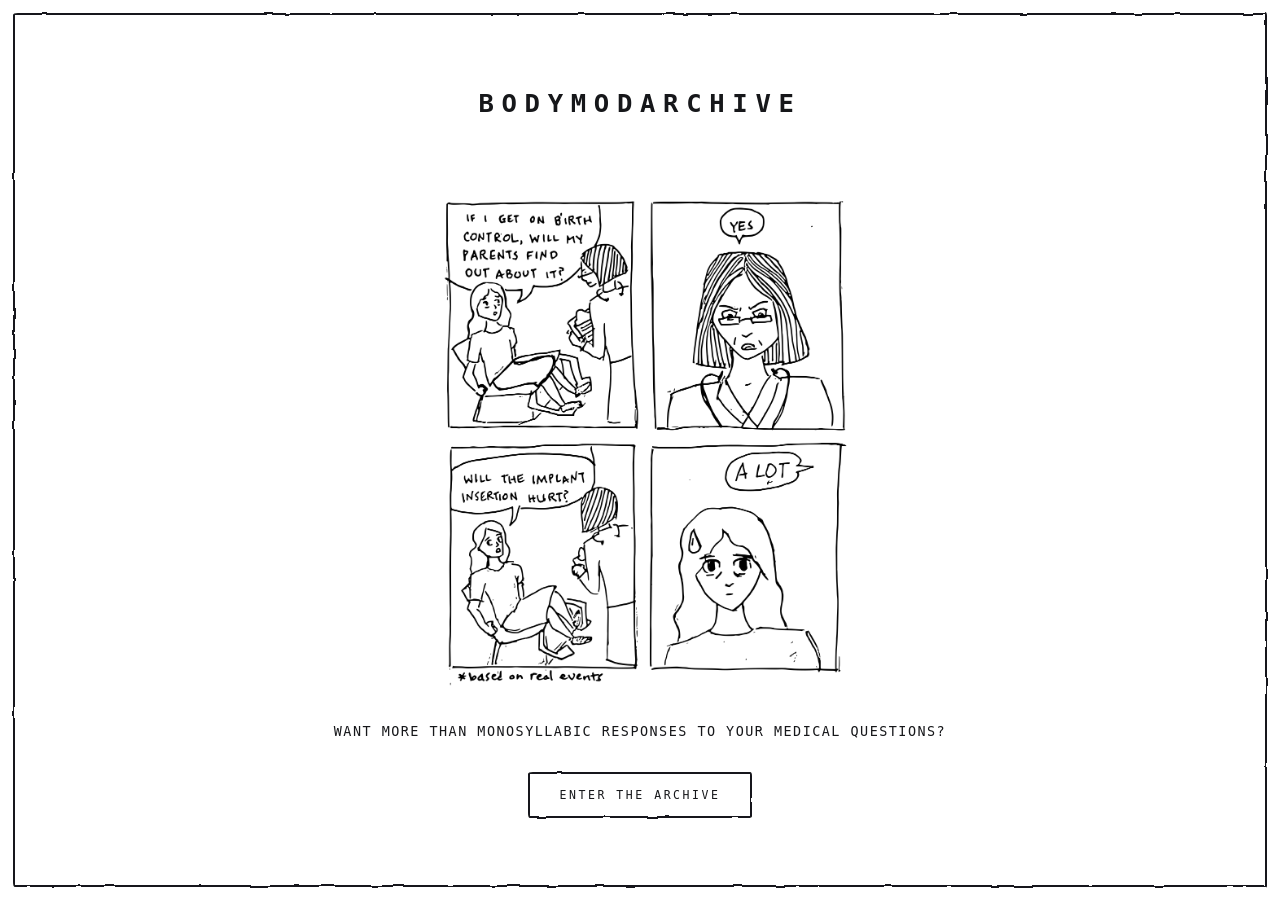
<file: index.html>
<!DOCTYPE html>
<html lang="en">
<head>
<meta charset="utf-8">
<meta name="viewport" content="width=device-width, initial-scale=1">
<title>bodymodarchive</title>
<meta name="description" content="An online literary magazine collecting poetry, fiction, essays, comics and visual art about the medically modified body.">
<link rel="icon" href="assets/favicon.png" type="image/png">
<link rel="stylesheet" href="css/style.css">
</head>
<body>
<div class="page-scroll">

<main class="landing">

  <h1 class="wordmark-lg">bodymodarchive</h1>

  <!-- landing-comic.png is cropped to the four panels; the caption and button
       that were drawn beneath them are now real elements below.
       landing-comic-full.png keeps the original, uncropped art. -->
  <figure class="comic">
    <img src="assets/landing-comic.png"
         alt="Four-panel comic. A patient sitting on an exam table asks a masked clinician, &quot;If I get on birth control, will my parents find out about it?&quot; The clinician answers, &quot;Yes.&quot; The patient then asks, &quot;Will the implant insertion hurt?&quot; The clinician answers, &quot;A lot.&quot; The patient looks stricken. A footnote reads &quot;based on real events.&quot;">
  </figure>

  <p class="cover-question">Want more than monosyllabic responses to your medical questions?</p>

  <a class="enter" href="packages.html">Enter the archive</a>

</main>


</div>

<script src="js/wobble.js"></script>
</body>
</html>
</file>
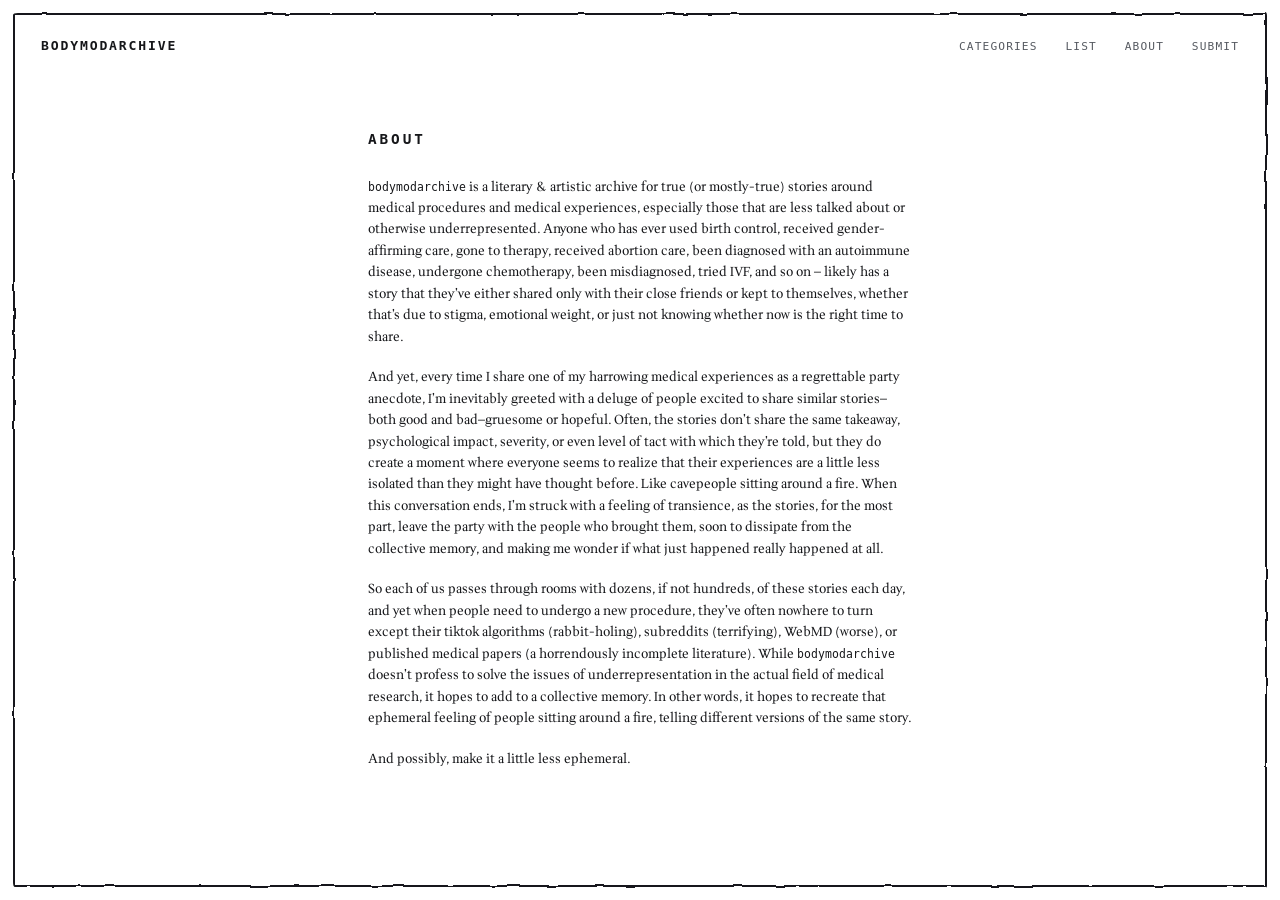
<file: about.html>
<!DOCTYPE html>
<html lang="en">
<head>
<meta charset="utf-8">
<meta name="viewport" content="width=device-width, initial-scale=1">
<title>About · bodymodarchive</title>
<link rel="icon" href="assets/favicon.png" type="image/png">
<link rel="stylesheet" href="css/style.css">
</head>
<body>
<div class="page-scroll">

<header class="masthead">
  <a class="wordmark" href="index.html">bodymodarchive</a>
  <nav>
    <a href="packages.html">Categories</a>
    <a href="archive.html">List</a>
    <a href="about.html">About</a>
    <a href="submit.html">Submit</a>
  </nav>
</header>

<div class="wrap">
  <article class="piece-view page-prose">
    <h1>About</h1>
    <div class="body">
      <p><span class="mono-inline">bodymodarchive</span> is a literary &amp; artistic archive for true (or mostly-true) stories around medical procedures and medical experiences, especially those that are less talked about or otherwise underrepresented. Anyone who has ever used birth control, received gender-affirming care, gone to therapy, received abortion care, been diagnosed with an autoimmune disease, undergone chemotherapy, been misdiagnosed, tried IVF, and so on — likely has a story that they’ve either shared only with their close friends or kept to themselves, whether that’s due to stigma, emotional weight, or just not knowing whether now is the right time to share.</p>
      <p>And yet, every time I share one of my harrowing medical experiences as a regrettable party anecdote, I’m inevitably greeted with a deluge of people excited to share similar stories—both good and bad—gruesome or hopeful. Often, the stories don’t share the same takeaway, psychological impact, severity, or even level of tact with which they’re told, but they do create a moment where everyone seems to realize that their experiences are a little less isolated than they might have thought before. Like cavepeople sitting around a fire. When this conversation ends, I’m struck with a feeling of transience, as the stories, for the most part, leave the party with the people who brought them, soon to dissipate from the collective memory, and making me wonder if what just happened really happened at all.</p>
      <p>So each of us passes through rooms with dozens, if not hundreds, of these stories each day, and yet when people need to undergo a new procedure, they’ve often nowhere to turn except their tiktok algorithms (rabbit-holing), subreddits (terrifying), WebMD (worse), or published medical papers (a horrendously incomplete literature). While <span class="mono-inline">bodymodarchive</span> doesn’t profess to solve the issues of underrepresentation in the actual field of medical research, it hopes to add to a collective memory. In other words, it hopes to recreate that ephemeral feeling of people sitting around a fire, telling different versions of the same story.</p>
      <p>And possibly, make it a little less ephemeral.</p>
    </div>
  </article>
</div>

</div>

<script src="js/wobble.js"></script>
</body>
</html>
</file>
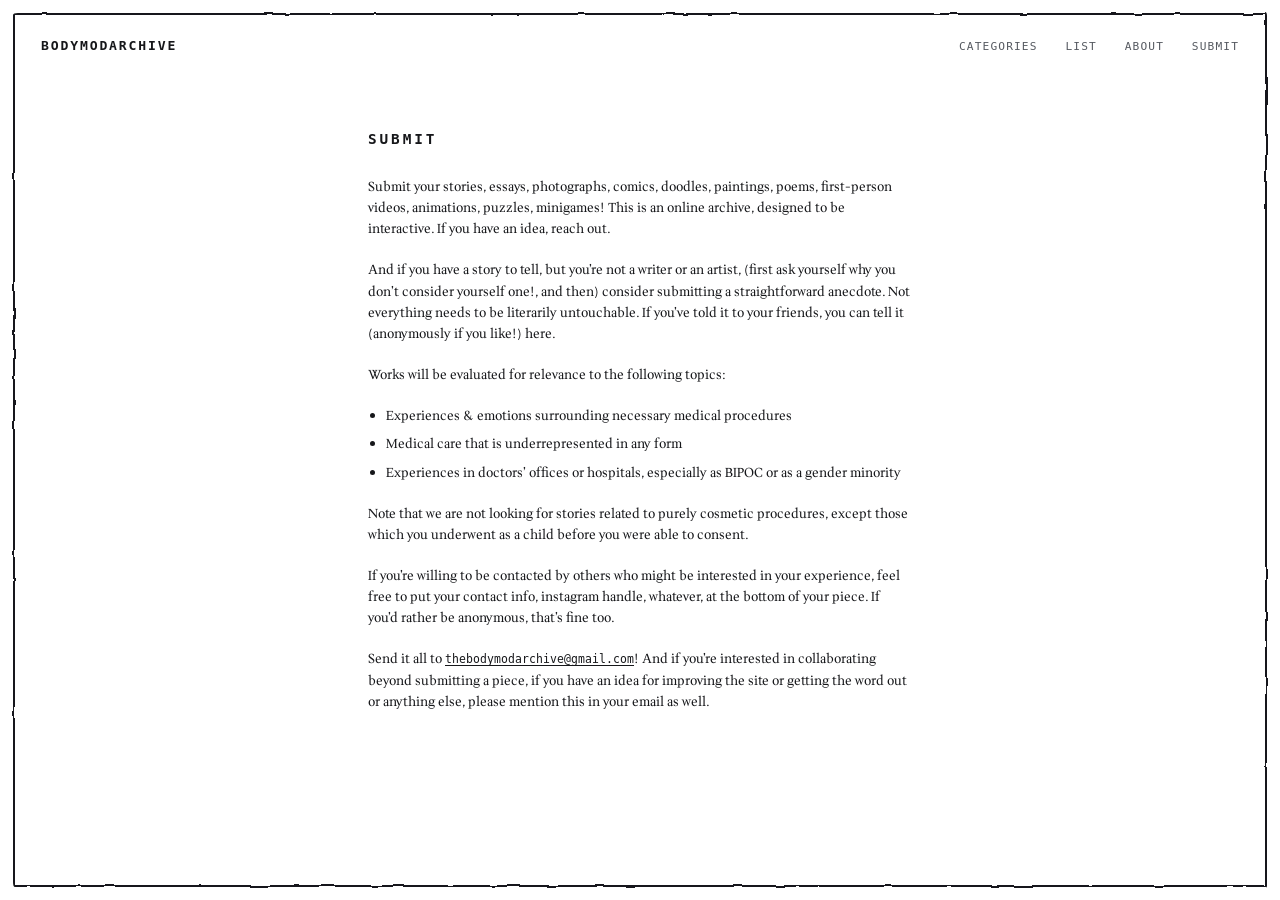
<file: submit.html>
<!DOCTYPE html>
<html lang="en">
<head>
<meta charset="utf-8">
<meta name="viewport" content="width=device-width, initial-scale=1">
<title>Submit · bodymodarchive</title>
<link rel="icon" href="assets/favicon.png" type="image/png">
<link rel="stylesheet" href="css/style.css">
</head>
<body>
<div class="page-scroll">

<header class="masthead">
  <a class="wordmark" href="index.html">bodymodarchive</a>
  <nav>
    <a href="packages.html">Categories</a>
    <a href="archive.html">List</a>
    <a href="about.html">About</a>
    <a href="submit.html">Submit</a>
  </nav>
</header>

<div class="wrap">
  <article class="piece-view page-prose">
    <h1>Submit</h1>
    <div class="body">
      <p>Submit your stories, essays, photographs, comics, doodles, paintings, poems, first-person videos, animations, puzzles, minigames! This is an online archive, designed to be interactive. If you have an idea, reach out.</p>
      <p>And if you have a story to tell, but you’re not a writer or an artist, (first ask yourself why you don’t consider yourself one!, and then) consider submitting a straightforward anecdote. Not everything needs to be literarily untouchable. If you’ve told it to your friends, you can tell it (anonymously if you like!) here.</p>
      <p>Works will be evaluated for relevance to the following topics:</p>
      <ul>
        <li>Experiences &amp; emotions surrounding necessary medical procedures</li>
        <li>Medical care that is underrepresented in any form</li>
        <li>Experiences in doctors’ offices or hospitals, especially as BIPOC or as a gender minority</li>
      </ul>
      <p>Note that we are not looking for stories related to purely cosmetic procedures, except those which you underwent as a child before you were able to consent.</p>
      <p>If you’re willing to be contacted by others who might be interested in your experience, feel free to put your contact info, instagram handle, whatever, at the bottom of your piece. If you’d rather be anonymous, that’s fine too.</p>
      <p>Send it all to <a class="mono-inline" href="mailto:thebodymodarchive@gmail.com">thebodymodarchive@gmail.com</a>! And if you’re interested in collaborating beyond submitting a piece, if you have an idea for improving the site or getting the word out or anything else, please mention this in your email as well.</p>
    </div>
  </article>
</div>

</div>

<script src="js/wobble.js"></script>
</body>
</html>
</file>
<file: css/style.css>
/* bodymodarchive — clinical archive aesthetic
   paper + ink + one accent. mono for the chart, serif for the reading. */

/* Wittgenstein — SIL Open Font Licence (see assets/fonts/Wittgenstein-OFL.txt).
   True italic, not a synthesised slant: poems and prose lean on it. */
@font-face {
  font-family: "Wittgenstein";
  src: url("../assets/fonts/Wittgenstein-VariableFont_wght.ttf") format("truetype");
  font-weight: 400 900;
  font-style: normal;
  font-display: swap;
}

@font-face {
  font-family: "Wittgenstein";
  src: url("../assets/fonts/Wittgenstein-Italic-VariableFont_wght.ttf") format("truetype");
  font-weight: 400 900;
  font-style: italic;
  font-display: swap;
}

:root {
  --paper: #ffffff;
  --paper-2: #f2f3f5;
  --ink: #16171a;
  --ink-soft: #565a61;
  --ink-faint: #94989f;
  --rule: #d5d7db;
  --accent: #1c3a6e;      /* ink blue */
  --mono: "SFMono-Regular", "SF Mono", Menlo, Consolas, monospace;
  --serif: "Wittgenstein", "Iowan Old Style", Palatino, Georgia, serif;
  --measure: 34rem;
}

@media (prefers-color-scheme: dark) {
  :root {
    --paper: #16161a;
    --paper-2: #1e1e23;
    --ink: #e9eaec;
    --ink-soft: #a0a4ac;
    --ink-faint: #676b73;
    --rule: #33343a;
    /* Lifted well above the light-mode blue — #1c3a6e on a dark ground is
       nearly invisible. */
    --accent: #7ea6e8;
  }
}

* { box-sizing: border-box; }

/* Holds the #wobble filter definition; never rendered itself. */
.svg-defs { position: absolute; width: 0; height: 0; overflow: hidden; }

/* Drawn border framing the whole viewport — same weight, radius and
   turbulence as the cover button, so it reads as the same pen.
   pointer-events:none so it never swallows a click.

   Deliberately fixed, so it stays sized to the window as you scroll. The
   cost is that content passes under its bottom line mid-scroll; anchoring it
   to the document instead would avoid that, but then the frame no longer
   tracks the window. */
.page-frame {
  position: fixed;
  inset: 13px;
  z-index: 100;
  pointer-events: none;
  border: 2.2px solid var(--ink);
  border-radius: 5px 2px 4px 2px / 2px 4px 2px 5px;
  filter: url("#frame");
}

/* Below this the inset frame costs more width than it's worth. Narrow screens
   also keep native document scrolling — an inner scroller loses the address
   bar hiding and the overscroll bounce phones expect. */
@media (max-width: 48rem) {
  .page-frame { display: none; }
}

/* Wherever the frame shows, the page scrolls inside it rather than under it.
   The document itself is locked and .page-scroll becomes the scrollport,
   sized just inside the drawn line — so a piece is clipped at the border
   instead of having the border drawn across it. The 17px inset is the
   frame's 13px offset plus its 2.2px stroke, plus a hair of margin so the
   filter's wobble can't swing the line over the clipped edge. */
@media (min-width: 48.0625rem) {
  html,
  body {
    height: 100%;
    overflow: hidden;
  }

  .page-scroll {
    position: fixed;
    inset: 17px;
    overflow-y: auto;
    overflow-x: hidden;
  }

  /* The cover fills the scrollport, not the raw viewport — 100vh here would
     overshoot by the inset and leave the cover scrolling by ~34px. Scoped via
     .page-scroll so it outranks the .landing rule defined further down. */
  .page-scroll .landing { min-height: 100%; }
}


body {
  margin: 0;
  background: var(--paper);
  color: var(--ink);
  font-family: var(--serif);
  font-size: 17px;
  line-height: 1.65;
  -webkit-font-smoothing: antialiased;
}

a { color: inherit; }

/* ---------- chrome ---------- */

.masthead {
  display: flex;
  align-items: baseline;
  justify-content: space-between;
  gap: 1rem;
  flex-wrap: wrap;
  padding: 1.1rem 1.5rem;
}

.masthead .wordmark {
  font-family: var(--mono);
  font-size: 0.82rem;
  letter-spacing: 0.14em;
  text-transform: uppercase;
  text-decoration: none;
  font-weight: 600;
  transition: color 0.15s;
}

/* The wordmark is the way back to the cover, so it gets the same hover as the
   nav links rather than looking inert. */
.masthead .wordmark:hover { color: var(--accent); }

.masthead nav {
  font-family: var(--mono);
  font-size: 0.7rem;
  letter-spacing: 0.1em;
  text-transform: uppercase;
  color: var(--ink-soft);
}

.masthead nav a { text-decoration: none; margin-left: 1.25rem; transition: color 0.15s; }
.masthead nav a:hover { color: var(--accent); }

.wrap {
  max-width: 62rem;
  margin: 0 auto;
  padding: 0 1.5rem;
}

.label {
  font-family: var(--mono);
  font-size: 0.65rem;
  letter-spacing: 0.16em;
  text-transform: uppercase;
  color: var(--ink-faint);
}

/* Screen-reader-only. Used for the filter result count, which is announced on
   change but no longer shown. */
.visually-hidden {
  position: absolute;
  width: 1px;
  height: 1px;
  margin: -1px;
  padding: 0;
  overflow: hidden;
  clip: rect(0 0 0 0);
  clip-path: inset(50%);
  white-space: nowrap;
  border: 0;
}

/* ---------- landing ---------- */

.landing {
  min-height: 100vh;
  display: flex;
  flex-direction: column;
  align-items: center;
  /* "safe" keeps the wordmark reachable instead of overflowing off the top
     when the comic is taller than the viewport. */
  justify-content: safe center;
  gap: 1.75rem;
  padding: 2.5rem 1.5rem;
  text-align: center;
}

.wordmark-lg {
  font-family: var(--mono);
  font-size: clamp(1.1rem, 4vw, 1.6rem);
  letter-spacing: 0.3em;
  text-transform: uppercase;
  font-weight: 600;
  margin: 0;
}

/* The comic is black line art on white. multiply drops the white out against
   the paper; in dark mode we invert to white-on-black and screen it instead. */
.comic {
  position: relative;
  display: inline-block;
  margin: 0;
  line-height: 0;
}

.comic img {
  display: block;
  width: auto;
  max-width: 100%;
  max-height: 60vh;
  mix-blend-mode: multiply;
}

@media (prefers-color-scheme: dark) {
  .comic img {
    filter: invert(1);
    mix-blend-mode: screen;
  }
}

/* Stands in for the caption box that used to be drawn under the comic.
   Boxed and lettered like .enter so the two read as a pair. */
.cover-question {
  margin: 0;
  /* The line needs ~44rem to sit on one row at the clamped desktop size; 46
     leaves headroom for a slightly longer edit. Narrow screens shrink the
     font first and only wrap once there's genuinely no room. */
  max-width: 46rem;
  font-family: var(--mono);
  font-size: clamp(0.7rem, 1.6vw, 0.84rem);
  letter-spacing: 0.11em;
  line-height: 1.8;
  text-transform: uppercase;
}


.enter {
  position: relative;
  z-index: 0;
  display: inline-block;
  font-family: var(--mono);
  font-size: 0.72rem;
  letter-spacing: 0.22em;
  text-transform: uppercase;
  text-decoration: none;
  padding: 0.85rem 2rem;
  color: var(--ink);
}

/* The box is drawn on a pseudo-element so the turbulence filter warps only the
   rule, not the lettering. The lopsided border-radius does the rough shaping;
   #wobble (defined in index.html) adds the shake. Without filter support the
   radius alone still reads as hand-drawn rather than broken. */
.enter::before {
  content: "";
  position: absolute;
  inset: 0;
  z-index: -1;
  border: 2.2px solid var(--ink);
  border-radius: 5px 2px 4px 2px / 2px 4px 2px 5px;
  filter: url("#wobble");
}

/* Hover does nothing but "boil" the outline — swapping between the three seeds
   so the box looks redrawn. steps(1) makes each frame snap rather than tween;
   a smooth morph would read as melting rubber instead of a drawn line.
   Duration is the whole 3-frame cycle, so 0.9s is 3 redraws a second: shorten
   it to make the line jitter harder, lengthen it for a lazier shift. */
.enter:hover::before {
  animation: boil 0.9s steps(1) infinite;
}

/* Each frame changes three things at once — the noise field, a hair of
   rotation, and the line weight. One property alone is too easy to miss; a
   redrawn line lands in a slightly different place at a slightly different
   pressure, and it's the combination that reads as "drawn again". */
@keyframes boil {
  0% {
    filter: url("#boil1");
    transform: rotate(-0.5deg);
    border-width: 2.2px;
  }
  33% {
    filter: url("#boil2");
    transform: rotate(0.6deg);
    border-width: 2.7px;
  }
  66% {
    filter: url("#boil3");
    transform: rotate(-0.2deg);
    border-width: 2px;
  }
  100% {
    filter: url("#boil1");
    transform: rotate(-0.5deg);
    border-width: 2.2px;
  }
}

/* Anything that flickers needs an opt-out; the static rough edge remains. */
@media (prefers-reduced-motion: reduce) {
  .enter:hover::before { animation: none; }
}

@media (max-width: 34rem) {
  .comic img { max-height: none; }
}

/* ---------- packages ---------- */

.packages {
  list-style: none;
  margin: 0;
  padding: 4.5rem 0 4rem;
  display: grid;
  grid-template-columns: repeat(3, 1fr);
  gap: 2.5rem 2rem;
}

.package {
  display: block;
  text-decoration: none;
  text-align: center;
  color: inherit;
}

/* Fixed box matching the artwork canvas, so the tied and opened drawings —
   which are different shapes — swap in place instead of resizing the cell. */
.package-art {
  position: relative;
  display: block;
  width: 100%;
  aspect-ratio: 1420 / 1060;
}

.package-art .art {
  position: absolute;
  inset: 0;
  width: 100%;
  height: 100%;
  object-fit: contain;
  mix-blend-mode: multiply;
  transition: opacity 0.12s ease;
}

.art-open { opacity: 0; }

.package:hover .art-tied,
.package:focus-visible .art-tied { opacity: 0; }

.package:hover .art-open,
.package:focus-visible .art-open { opacity: 1; }

.package:focus-visible { outline: 2px solid var(--accent); outline-offset: 6px; }

.package-label {
  display: block;
  margin-top: 0.9rem;
  font-family: var(--mono);
  font-size: 0.72rem;
  letter-spacing: 0.16em;
  text-transform: uppercase;
}

.package-count {
  display: block;
  margin-top: 0.3rem;
  font-family: var(--mono);
  font-size: 0.6rem;
  letter-spacing: 0.12em;
  text-transform: uppercase;
  color: var(--ink-faint);
}

.package:hover .package-label { color: var(--accent); }

@media (prefers-color-scheme: dark) {
  .package-art .art {
    filter: invert(1);
    mix-blend-mode: screen;
  }
}

@media (max-width: 52rem) {
  .packages { grid-template-columns: repeat(2, 1fr); }
}

@media (max-width: 30rem) {
  .packages { grid-template-columns: 1fr; gap: 2rem; }
}

/* ---------- archive ---------- */

/* Filters are the first thing on the page now, so they carry the top margin
   the removed heading used to provide. */
.filters {
  display: flex;
  flex-wrap: wrap;
  /* A little more room than a plain border needs: the displaced edges stray
     outside the box and neighbouring chips would otherwise appear to touch. */
  gap: 0.7rem;
  padding: 3.5rem 0 1.5rem;
}

/* Drawn like the piece boxes below, so the filter bar and the list read as one
   hand. Outline on a ::before again — the filter must not touch the label. */
.tag-btn {
  position: relative;
  z-index: 0;
  font-family: var(--mono);
  font-size: 0.66rem;
  letter-spacing: 0.1em;
  text-transform: uppercase;
  padding: 0.5rem 0.9rem;
  border: none;
  background: transparent;
  color: var(--ink-soft);
  cursor: pointer;
  transition: color 0.15s;
}

.tag-btn::before {
  content: "";
  position: absolute;
  inset: 0;
  z-index: -1;
  border: 1.6px solid var(--rule);
  border-radius: 5px 2px 4px 2px / 2px 4px 2px 5px;
  filter: url("#wobble");
  transition: background 0.15s, border-color 0.15s;
}

/* Same three-seed cycle as the list, so neighbouring chips differ. */
.filters .tag-btn:nth-child(3n + 2)::before { filter: url("#wobble-b"); }
.filters .tag-btn:nth-child(3n + 3)::before { filter: url("#wobble-c"); }

.tag-btn:hover { color: var(--ink); }
.tag-btn:hover::before { border-color: var(--ink-soft); }

.tag-btn:focus-visible { outline: 2px solid var(--accent); outline-offset: 4px; }

.tag-btn[aria-pressed="true"] { color: var(--paper); }

.tag-btn[aria-pressed="true"]::before {
  background: var(--accent);
  border-color: var(--accent);
}

.pieces {
  list-style: none;
  margin: 0;
  padding: 1.5rem 0 3rem;
  display: flex;
  flex-direction: column;
  gap: 0.75rem;
}

/* Each work sits in its own drawn box. Same construction as the cover button:
   the outline lives on a ::before so the turbulence filter warps the rule and
   leaves the type crisp. */
.piece-row {
  position: relative;
  z-index: 0;
  display: flex;
  align-items: center;
  justify-content: space-between;
  gap: 1.25rem;
  padding: 0.7rem 1.05rem;
  text-decoration: none;
  color: inherit;
}

.piece-row::before {
  content: "";
  position: absolute;
  inset: 0;
  z-index: -1;
  border: 1.6px solid var(--ink);
  border-radius: 5px 2px 4px 2px / 2px 4px 2px 5px;
  filter: url("#wobble");
  transition: box-shadow 0.15s ease;
}

/* Shadow on hover only, so the row lifts off the page under the cursor. It
   lives on the same element as the border, so the turbulence filter displaces
   both together — put it on the row itself and you'd get a crisp rectangular
   shadow behind a wobbly outline. */
.piece-row:hover::before,
.piece-row:focus-visible::before {
  box-shadow: 4px 5px 0 rgba(22, 23, 26, 0.22);
}

/* A near-black shadow vanishes on a near-black ground, so lift the opacity. */
@media (prefers-color-scheme: dark) {
  .piece-row:hover::before,
  .piece-row:focus-visible::before {
    box-shadow: 4px 5px 0 rgba(0, 0, 0, 0.7);
  }
}

/* Three seeds cycled down the list so stacked boxes aren't rubber-stamped
   copies of one another. */
.pieces li:nth-child(3n + 2) .piece-row::before { filter: url("#wobble-b"); }
.pieces li:nth-child(3n + 3) .piece-row::before { filter: url("#wobble-c"); }

.piece-row:focus-visible { outline: 2px solid var(--accent); outline-offset: 4px; }

.piece-main { min-width: 0; }

.piece-head {
  display: flex;
  align-items: baseline;
  flex-wrap: wrap;
  gap: 0.1rem 0.65rem;
}

/* Matches the heading treatment on the piece pages — mono and uppercase —
   just scaled down for a list row. Sized below the serif display size it
   replaced, since mono at the same point size reads noticeably larger. */
.piece-title {
  font-family: var(--mono);
  font-size: 0.85rem;
  font-weight: 600;
  letter-spacing: 0.14em;
  text-transform: uppercase;
  line-height: 1.35;
  transition: color 0.15s;
}

.piece-row:hover .piece-title { color: var(--accent); }

.piece-author {
  font-family: var(--mono);
  font-size: 0.6rem;
  letter-spacing: 0.08em;
  color: var(--ink-soft);
}

/* The opening line. Prose first paragraphs are long, so hold every row to a
   single line and let it trail off rather than letting box heights wander. */
.piece-first {
  display: block;
  margin-top: 0.15rem;
  max-width: var(--measure);
  font-size: 0.82rem;
  color: var(--ink-soft);
  white-space: nowrap;
  overflow: hidden;
  text-overflow: ellipsis;
}

.piece-meta {
  flex: none;
  text-align: right;
}

.piece-tags {
  display: block;
  font-family: var(--mono);
  font-size: 0.56rem;
  letter-spacing: 0.12em;
  text-transform: uppercase;
  color: var(--ink-soft);
}

.piece-genre {
  display: block;
  margin-top: 0.15rem;
  font-family: var(--mono);
  font-size: 0.56rem;
  letter-spacing: 0.14em;
  text-transform: uppercase;
  color: var(--ink-faint);
}

.piece-tags {
  font-family: var(--mono);
  font-size: 0.6rem;
  letter-spacing: 0.1em;
  text-transform: uppercase;
  color: var(--ink-faint);
  text-align: right;
  white-space: nowrap;
}

.empty {
  padding: 3rem 0;
  color: var(--ink-faint);
  font-style: italic;
}

@media (max-width: 40rem) {
  .piece-row { flex-direction: column; align-items: flex-start; gap: 0.6rem; }
  .piece-meta { text-align: left; }
}

/* ---------- single piece ---------- */

.piece-view { max-width: var(--measure); margin: 0 auto; padding: 3.5rem 0 2rem; }

/* Every .piece-view page also carries .page-prose, which owns the heading —
   see below. Only the shared metrics live here. */
.piece-view h1 { line-height: 1.3; }

.piece-view .byline {
  font-family: var(--mono);
  font-size: 0.7rem;
  letter-spacing: 0.12em;
  text-transform: uppercase;
  color: var(--ink-soft);
  margin-bottom: 2.25rem;
}

/* Mono set inside running serif text — the magazine's name, an address. Sized
   down slightly: mono runs optically larger than the serif at the same point
   size, so 1em would make it bulge out of the line. */
.mono-inline {
  font-family: var(--mono);
  font-size: 0.88em;
  letter-spacing: 0.01em;
}

.piece-view .body p { margin: 0 0 1.2rem; }

.piece-view .body ul {
  margin: 0 0 1.2rem;
  padding-left: 1.15rem;
}

.piece-view .body li { margin-bottom: 0.45rem; }

.piece-view .body a {
  color: inherit;
  text-decoration: underline;
  text-decoration-thickness: 1px;
  text-underline-offset: 0.15em;
  transition: color 0.15s;
}

.piece-view .body a:hover { color: var(--accent); }

/* Reading pages — About, Submit, and the pieces themselves — share one
   treatment: smaller body copy, and a heading set in the label face at the
   same scale as the site's other mono headings rather than as display type. */
.page-prose .body { font-size: 0.8125rem; }

.page-prose h1 {
  font-family: var(--mono);
  font-size: 0.9rem;
  font-weight: 600;
  letter-spacing: 0.2em;
  text-transform: uppercase;
  margin: 0 0 1.75rem;
}

.piece-view .body.verse p {
  margin: 0;
  line-height: 1.9;
}

.piece-view .body.verse p:empty { height: 1.1rem; }

.piece-view figure { margin: 0 0 2rem; }
.piece-view figure img { width: 100%; height: auto; display: block; }

/* Tags at the foot of a piece. Reuses .tag-btn so they're the same drawn chip
   as the list's filters; the seed cycle is repeated here because the one on
   .filters is scoped to that container. */
.piece-tag-row {
  display: flex;
  flex-wrap: wrap;
  gap: 0.7rem;
  margin-top: 2.75rem;
}

.piece-tag-row .tag-btn { text-decoration: none; }
.piece-tag-row .tag-btn:nth-child(3n + 2)::before { filter: url("#wobble-b"); }
.piece-tag-row .tag-btn:nth-child(3n + 3)::before { filter: url("#wobble-c"); }

.back {
  display: inline-block;
  margin-top: 2.25rem;
  font-family: var(--mono);
  font-size: 0.66rem;
  letter-spacing: 0.14em;
  text-transform: uppercase;
  color: var(--ink-soft);
  text-decoration: none;
}

.back:hover { color: var(--accent); }
</file>
